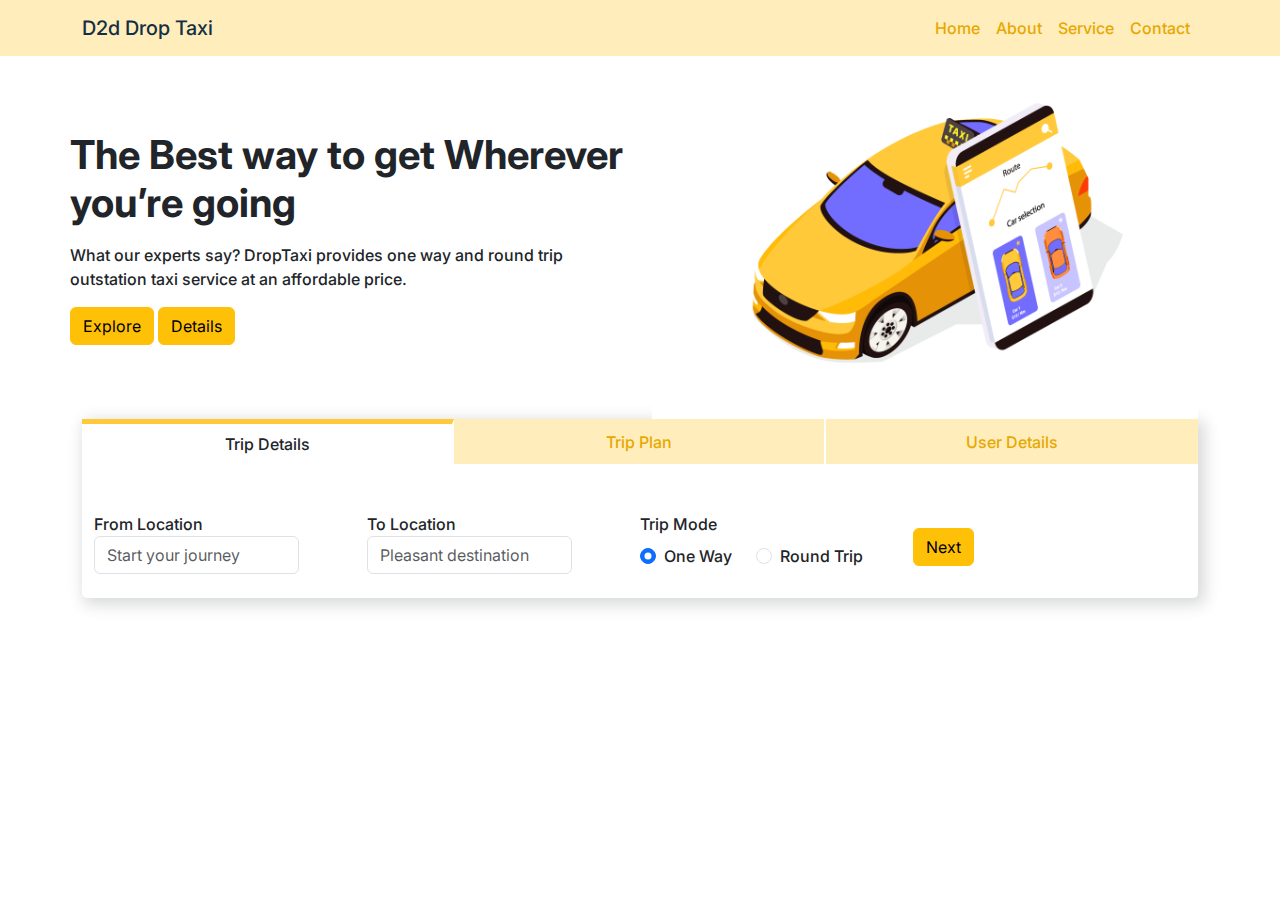
<file: droptaxi/droptaxi/index.html>
<!DOCTYPE html>
<html lang="en">
<head>
    <meta charset="UTF-8">
    <meta http-equiv="X-UA-Compatible" content="IE=edge">
    <meta name="viewport" content="width=device-width, initial-scale=1.0">
    <title>D2d Drop Taxi</title>
    <link href="https://cdn.jsdelivr.net/npm/bootstrap@5.1.3/dist/css/bootstrap.min.css" rel="stylesheet" crossorigin="anonymous">
    <link rel="stylesheet" href="css/style.css">
</head>
<body>
    <header>
        <nav class="navbar navbar-expand-lg navbar-light navbar-bgcolor">
            <div class="container">
              <a class="navbar-brand" href="#">
                D2d Drop Taxi
              </a>
                <button class="navbar-toggler" type="button" data-bs-toggle="collapse" data-bs-target="#navbarNav" aria-controls="navbarNav" aria-expanded="false" aria-label="Toggle navigation">
                  <span class="navbar-toggler-icon"></span>
                </button>
                <div class="collapse navbar-collapse flex-grow-0" id="navbarNav">
                  <ul class="navbar-nav">
                    <li class="nav-item">
                      <a class="nav-link active" aria-current="page" href="#">Home</a>
                    </li>
                    <li class="nav-item">
                      <a class="nav-link" href="#">About</a>
                    </li>
                    <li class="nav-item">
                      <a class="nav-link" href="#">Service</a>
                    </li>
                    <li class="nav-item">
                      <a class="nav-link">Contact</a>
                    </li>
                  </ul>
                </div>
              </div>
          </nav>
    </header>
    <main>
        <div class="container">
            <div class="row align-items-center">
              <div class="col-md-12 col-lg-6  p-4 p-lg-0">
                <h3 class="fw-bold fs-1 mb-3">The Best way to get Wherever you’re going</h3>
                <p>What our experts say? DropTaxi provides one way and round trip outstation taxi service at an affordable price. </p>
                <button type="button" class="btn btn-warning">Explore</button>
                <button type="button" class="btn btn-warning">Details</button>
              </div>
              <div class="col-md-12 col-lg-6">
                <img src="img/taxi_application.png"  width="100%" alt="">
              </div>
            </div>
          <div class="container-fluid tab-display" id="afterSubmit">
            <div class="row mb-5">
              <div class="col d-flex p-0">
                <div class="col-4 tab-text trip-active trip-margin" id="tripdetailsTab">
                  <p>Trip Details</p>
                </div>
                <div class="col-4 tab-text trip-deactive trip-margin" id="tripPlanTab">
                  <p>Trip Plan</p>
                </div>
                <div class="col-4 tab-text trip-deactive" id="peronsaldetailsTab">
                  <p>User Details</p>
                </div>
              </div>
            </div>
            <!-----TRIP DETAILS START-------------->
            <div class="row px-5 px-lg-0 " id="tripdetails">
              <div class="col d-flex flex-column flex-lg-row pb-4">
                <div class="col-lg-3 col-sm-12 mb-lg-0 mb-4">
                  <div class="form-group col-12 col-sm-9">
                    <label for="fromlocation">From Location</label>
                    <input type="text" class="form-control" id="fromlocation" placeholder="Start your journey">
                  </div>
                </div>
                <div class="col-lg-3 col-sm-12 mb-lg-0 mb-4">
                  <div class="form-group col-12 col-sm-9">
                    <label for="tolocation">To Location</label>
                    <input type="text" class="form-control" id="fromlocation" placeholder="Pleasant destination">
                  </div>
                </div>
                <div class="col-lg-3 col-sm-12 mb-lg-0 mb-4">
                  <label for="tripmode">Trip Mode</label>
                <div class="d-flex mt-2">
                  <div class="form-check">
                    <input class="form-check-input" type="radio" name="tripWay" id="oneway" onclick="tripMode(id)" value="1" checked>
                    <label class="form-check-label" for="oneway">
                      One Way
                    </label>
                  </div>
                  <div class="form-check float-left ms-4">
                    
                    <input class="form-check-input" type="radio" name="tripWay" id="roundtrip" onclick="tripMode(id)" value="2">
                    <label class="form-check-label" for="roundtrip">
                      Round Trip
                    </label>
                  </div>
                </div>
                </div>
                <div class="col-lg-2 col-sm-12 mb-lg-0 mb-4 d-none" id="selectDayBox">
                  <div class="form-group col-12 col-sm-9">
                    <label for="Days Count">Select Days</label>
                    <select name="dayCount" class="form-select" id="dayCount">
                      
                    </select>
                  </div>
                </div>
                <div class="col-lg-1 col-sm-12 mt-3 mb-lg-0 mb-4">
                  <button type="button" class="btn btn-warning" onclick="nextTab('tripdetails')">Next</button>
                </div>
              </div>
            </div>
            <!-----TRIP DETAILS END-------------->

             <!-----TRIP PLAN START-------------->
             <div class="row d-none px-5 px-lg-0 " id="tripPlan">
              <div class="col d-flex flex-column flex-lg-row pb-4">
                <div class="col-lg-3 col-sm-12 mb-lg-0 mb-4">
                  <div class="form-group col-12 col-sm-9">
                    <label for="fromdate">From Date</label>
                    <input type="date" class="form-control" id="currentdate" onchange="checkDateValue(this)">
                  </div>
                </div>
                <div class="col-lg-3 col-sm-12 mb-lg-0 mb-4">
                  <div class="form-group col-12 col-sm-9">
                    <label for="startTime">Start Time</label>
                    <select name="startTime" class="form-select" id="startTime">
                      
                    </select>
                  </div>
                </div>
                <div class="col-lg-2 col-sm-12 mt-3 mb-lg-0 mb-4">
                  <button type="button" class="btn btn-warning" onclick="nextTab('tripplan')">Next</button>
                </div>
              </div>
            </div>
            <!-----TRIP PLAN END-------------->

            <!-----TRIP PERSONAL DETAILS START-------------->
            <div class="row d-none px-5 px-lg-0" id="tripPersonal">
              <div class="col d-flex flex-column flex-lg-row pb-4">
                <div class="col-lg-3 col-sm-12 mb-lg-0 mb-4">
                  <div class="form-group col-12 col-sm-9">
                    <label for="name">Enter your name</label>
                    <input type="text" class="form-control" id="name" placeholder="User Name">
                  </div>
                </div>
                <div class="col-lg-3 col-sm-12 mb-lg-0 mb-4">
                  <div class="form-group col-12 col-sm-9">
                    <label for="mobile">Enter your mobile number</label>
                    <input type="text" class="form-control" id="mobile" placeholder="Contact Number">
                  </div>
                </div>
                <div class="col-lg-2 col-sm-12 mt-3 mb-lg-0 mb-4">
                  <button type="button" class="btn btn-warning" onclick="nextTab('trippersonal')">Submit</button>
                </div>
              </div>
            </div>
            <!-----TRIP PLAN END-------------->
          </div>

          <!----CAR CARD START-->
          <div class="container-fluid">
            <div class="col-12 col-md-4">
              
            </div>

          </div>
          <!----CAR CARD END-->
            
          </div>
    </main>
    <footer></footer>
    <script src="https://cdn.jsdelivr.net/npm/bootstrap@5.1.3/dist/js/bootstrap.bundle.min.js" crossorigin="anonymous"></script>
    <script src="js/main.js"></script>
</body>
</html>
</file>
<file: droptaxi/droptaxi/css/style.css>
@import url('https://fonts.googleapis.com/css2?family=Inter:wght@500;600;700&display=swap');

:root {
    --navbg: #FFEDBC;
    --navtext: #E7A800;
    --texthighlight: #142F43;
    --textcolor: #949494;
    --textType: 'Inter', sans-serif;
    --textBold: 700;
    --textSemiBold: 600;
    --textMedium: 500;
    --fontsize: 1rem;
    --mobfontsize: 0.6rem;
  }

body{
    font-family: var(--textType);
    font-weight: var(--textMedium);
    font-size: var(--fontsize);
}

.navbar-bgcolor{
    background-color: var(--navbg);
}
.navbar-light .navbar-toggler{
    color: var(--navbg);
    border-color:  var(--navtext);
}
.navbar-light .navbar-nav .nav-link {
    color: var(--navtext);
}
.active, .navbar-brand {
    color: var(--texthighlight);
}

.trip-active{
    border-top: 5px solid #FFC939;
}
.trip-deactive{
    background-color: var(--navbg);
    color: var(--navtext);
}
.tab-display{
    box-shadow: 4px 4px 15px 3px rgba(67, 70, 75, 0.2);
    border-radius: 5px;
}

.trip-margin{
    border-right: 2px solid #fff;
}

.tab-text{
    display: flex;
    justify-content: center;
    align-items: center;
}

.tab-text > p {
        margin-bottom: 0;
        padding: 0.5rem;
}
</file>
